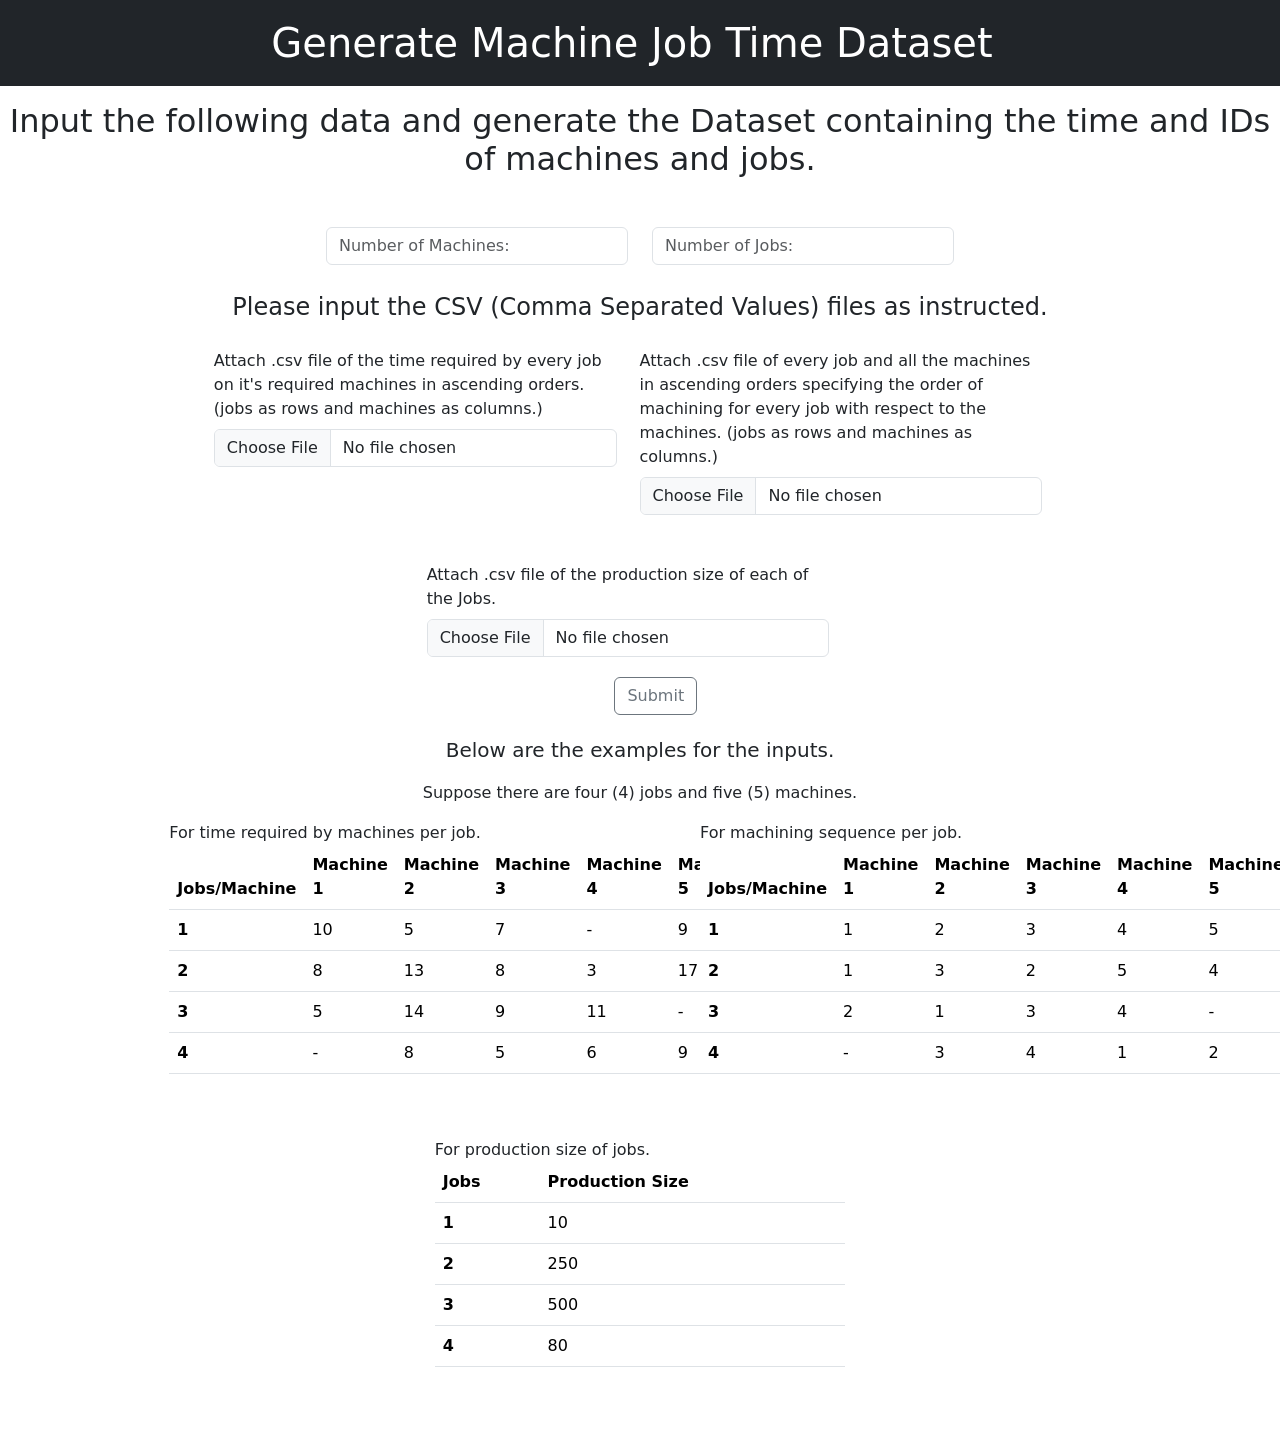
<file: index.html>
<!DOCTYPE html>
<html>
  <head>
    <meta charset="utf-8" />
    <meta http-equiv="X-UA-Compatible" content="IE=edge" />
    <title>Generate Machine Asset Relation Dataset</title>
    <meta name="description" content="" />
    <meta name="viewport" content="width=device-width, initial-scale=1" />
    <link
      href="https://cdn.jsdelivr.net/npm/bootstrap@5.3.2/dist/css/bootstrap.min.css"
      rel="stylesheet"
      integrity="sha384-T3c6CoIi6uLrA9TneNEoa7RxnatzjcDSCmG1MXxSR1GAsXEV/Dwwykc2MPK8M2HN"
      crossorigin="anonymous"
    />
    <link rel="stylesheet" href="styles.css" />
  </head>

  <body>
    <nav class="navbar navbar-dark bg-dark justify-content-center">
      <span class="navbar-brand mb-0 fs-1"
        >Generate Machine Job Time Dataset</span
      >
    </nav>
    <div class="text-center mt-3 mb-5">
      <h2>
        Input the following data and generate the Dataset containing the time
        and IDs of machines and jobs.
      </h2>
    </div>
    <div class="justify-content-center">
      <div class="row row-cols-auto justify-content-center">
        <div class="col-sm-3">
          <input
            type="number"
            class="form-control"
            id="floatingInputGrid"
            placeholder="Number of Machines:"
          />
        </div>
        <div class="col-sm-3">
          <input
            type="number"
            class="form-control"
            id="floatingInputGrid"
            placeholder="Number of Jobs:"
          />
        </div>
      </div>
      <p class="text-center fs-4 my-4">
        Please input the CSV (Comma Separated Values) files as instructed.
      </p>
      <div class="input-group row justify-content-center mt-3">
        <div class="col-sm-4">
          <label for="inputGroupFile01" class="form-label"
            >Attach .csv file of the time required by every job on it's required
            machines in ascending orders. (jobs as rows and machines as
            columns.)</label
          >
          <input
            type="file"
            class="form-control"
            id="inputGroupFile01"
            aria-describedby="inputGroupFileAddon01"
            aria-label="Upload"
          />
        </div>
        <div class="col-sm-4">
          <label for="inputGroupFile02" class="form-label"
            >Attach .csv file of every job and all the machines in ascending
            orders specifying the order of machining for every job with respect
            to the machines. (jobs as rows and machines as columns.)</label
          >
          <input
            type="file"
            class="form-control"
            id="inputGroupFile02"
            aria-describedby="inputGroupFileAddon02"
            aria-label="Upload"
          />
        </div>
      </div>
      <div class="input-group row justify-content-center mt-5">
        <div class="col-sm-4">
          <label for="inputGroupFile01" class="form-label"
            >Attach .csv file of the production size of each of the Jobs.
          </label>
          <input
            type="file"
            class="form-control"
            id="inputGroupFile01"
            aria-describedby="inputGroupFileAddon01"
            aria-label="Upload"
          />
        </div>
      </div>
      <button class="btn btn-outline-secondary" type="submit">Submit</button>
    </div>
    <p class="text-center fs-5">Below are the examples for the inputs.</p>
    <p class="text-center fs-6">
      Suppose there are four (4) jobs and five (5) machines.
    </p>
    <div class="row justify-content-center">
      <div class="col-sm-4 mx-5">
        <label for="table01"> For time required by machines per job.</label>
        <table class="table table01">
          <thead>
            <tr>
              <th scope="col">Jobs/Machine</th>
              <th scope="col">Machine 1</th>
              <th scope="col">Machine 2</th>
              <th scope="col">Machine 3</th>
              <th scope="col">Machine 4</th>
              <th scope="col">Machine 5</th>
            </tr>
          </thead>
          <tbody>
            <tr>
              <th scope="row">1</th>
              <td>10</td>
              <td>5</td>
              <td>7</td>
              <td>-</td>
              <td>9</td>
            </tr>
            <tr>
              <th scope="row">2</th>
              <td>8</td>
              <td>13</td>
              <td>8</td>
              <td>3</td>
              <td>17</td>
            </tr>
            <tr>
              <th scope="row">3</th>
              <td>5</td>
              <td>14</td>
              <td>9</td>
              <td>11</td>
              <td>-</td>
            </tr>
            <tr>
              <th scope="row">4</th>
              <td>-</td>
              <td>8</td>
              <td>5</td>
              <td>6</td>
              <td>9</td>
            </tr>
          </tbody>
        </table>
      </div>
      <div class="col-sm-4 mx-5">
        <label for="table02"> For machining sequence per job.</label>
        <table class="table table02">
          <thead>
            <tr>
              <th scope="col">Jobs/Machine</th>
              <th scope="col">Machine 1</th>
              <th scope="col">Machine 2</th>
              <th scope="col">Machine 3</th>
              <th scope="col">Machine 4</th>
              <th scope="col">Machine 5</th>
            </tr>
          </thead>
          <tbody>
            <tr>
              <th scope="row">1</th>
              <td>1</td>
              <td>2</td>
              <td>3</td>
              <td>4</td>
              <td>5</td>
            </tr>
            <tr>
              <th scope="row">2</th>
              <td>1</td>
              <td>3</td>
              <td>2</td>
              <td>5</td>
              <td>4</td>
            </tr>
            <tr>
              <th scope="row">3</th>
              <td>2</td>
              <td>1</td>
              <td>3</td>
              <td>4</td>
              <td>-</td>
            </tr>
            <tr>
              <th scope="row">4</th>
              <td>-</td>
              <td>3</td>
              <td>4</td>
              <td>1</td>
              <td>2</td>
            </tr>
          </tbody>
        </table>
      </div>
    </div>
    <div class="row justify-content-center">
      <div class="col-sm-4 mx-5 my-5">
        <label for="table03"> For production size of jobs.</label>
        <table class="table table03">
          <thead>
            <tr>
              <th scope="col">Jobs</th>
              <th scope="col">Production Size</th>
            </tr>
          </thead>
          <tbody>
            <tr>
              <th scope="row">1</th>
              <td>10</td>
            </tr>
            <tr>
              <th scope="row">2</th>
              <td>250</td>
            </tr>
            <tr>
              <th scope="row">3</th>
              <td>500</td>
            </tr>
            <tr>
              <th scope="row">4</th>
              <td>80</td>
            </tr>
          </tbody>
        </table>
      </div>
    </div>
    <script
      src="https://cdn.jsdelivr.net/npm/bootstrap@5.3.2/dist/js/bootstrap.bundle.min.js"
      integrity="sha384-C6RzsynM9kWDrMNeT87bh95OGNyZPhcTNXj1NW7RuBCsyN/o0jlpcV8Qyq46cDfL"
      crossorigin="anonymous"
    ></script>
    <script
      src="https://cdn.jsdelivr.net/npm/@popperjs/core@2.11.8/dist/umd/popper.min.js"
      integrity="sha384-I7E8VVD/ismYTF4hNIPjVp/Zjvgyol6VFvRkX/vR+Vc4jQkC+hVqc2pM8ODewa9r"
      crossorigin="anonymous"
    ></script>
    <script
      src="https://cdn.jsdelivr.net/npm/bootstrap@5.3.2/dist/js/bootstrap.min.js"
      integrity="sha384-BBtl+eGJRgqQAUMxJ7pMwbEyER4l1g+O15P+16Ep7Q9Q+zqX6gSbd85u4mG4QzX+"
      crossorigin="anonymous"
    ></script>
  </body>
</html>
</file>
<file: styles.css>
button{
    margin-top: 20px;
    margin-left: 48vw;
    margin-bottom: 20px;
}
</file>
